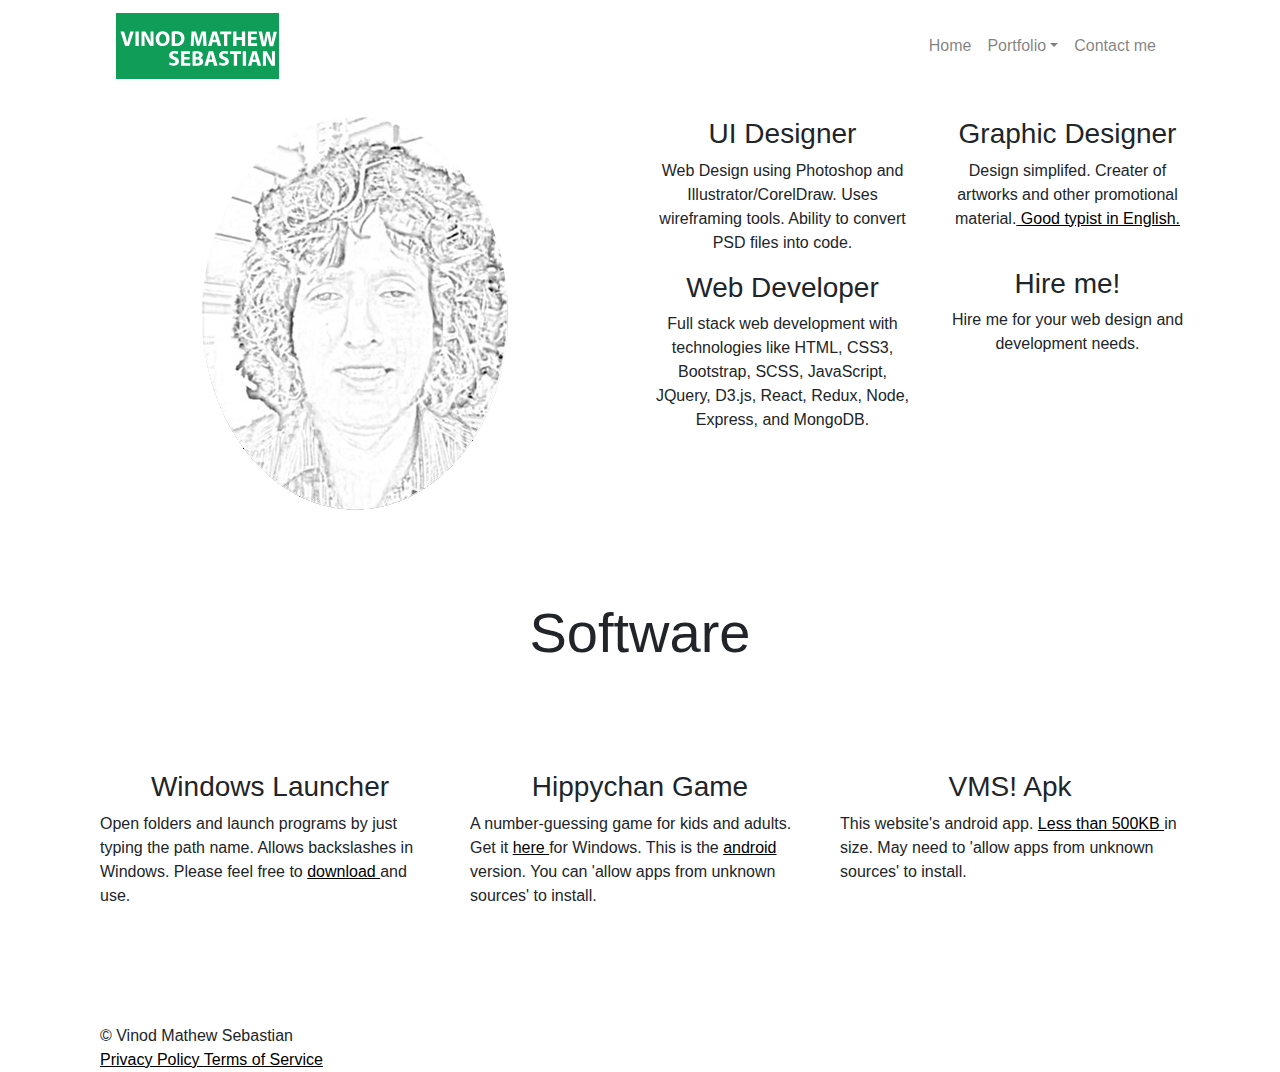
<file: index.html>
<!DOCTYPE html>
<html lang="en">
<head>
    <meta charset="UTF-8">
    <meta name="viewport" content="width=device-width, initial-scale=1.0">
    <meta http-equiv="X-UA-Compatible" content="ie=edge">
    <link rel="stylesheet" href="https://maxcdn.bootstrapcdn.com/bootstrap/4.0.0/css/bootstrap.min.css" integrity="sha384-Gn5384xqQ1aoWXA+058RXPxPg6fy4IWvTNh0E263XmFcJlSAwiGgFAW/dAiS6JXm" crossorigin="anonymous">
    <link rel="stylesheet" href="styles.css">

    <title>Welcome - Vinod</title>
</head>
<body>
<div class="container">
<div class="row">
<div class="col-12">
        <nav class="navbar navbar-expand-md navbar-light bg-white sticky-top">
                <div class="container-fluid">
                   <!--  <a href="#" class="navbar-brand"><img src="logo_green.svg" id="logo" height="66px" alt="Vinod Mathew Sebastian"></a> -->
                    <a href="#" class="navbar-brand logo" > <div id="logo"> </div></a> 
                   
                    <button class="navbar-toggler" type="button" data-toggle="collapse" data-target="#navbar_Res">
                            <span class="navbar-toggler-icon"></span>
                        </button>
                        
                    <div class="collapse navbar-collapse" id="navbar_Res">
                        <ul class="navbar-nav ml-auto">
                            <li class="nav-item ">
                                <a href="#" class="nav-link">Home</a>
                            </li>
                            <li class="nav-item dropdown">
                                    <a href="#" class="nav-link dropdown-toggle" data-toggle="dropdown">Portfolio</a>
                                <ul class="dropdown-menu">
                                    <li class="nav-item"><a href="credentials.html" class="nav-link dropdown-item">Credentials</a></li>
                                    <li class="nav-item"><a href="designs.html" class="nav-link dropdown-item">Designs</a></li>
                                </ul>
                                </li>
                                <li class="nav-item">
                                        <a href="contact_me.html" class="nav-link">Contact me</a>
                                    </li>
                        </ul>
                       
                    </div>
                </div>    
            </nav>
        
            <!-- Two columms with 2x2 columns on the right column. Img on the left column-->
            <div class="container padding">
                <div class="row">
                    <div class="col-md-6 text-center " >
                            <img class="img-fluid text-center" src="banner.png" id="sticky_point" alt ="Vinod_" >
                    </div>
                    
        
                   <div class="col-md-3 top-padding" id="main_section" >
                            <section class="main" >
                                    <article class="first"><h3 class="text-center"> UI Designer </h3> 
                         <p class="text-center">Web Design using Photoshop and Illustrator/CorelDraw. Uses wireframing tools. Ability to convert PSD files into code.</p></article>
                                    <article class="first"><h3 class="text-center"> 
                                        Web Developer </h3>
                         <p class="text-center"> Full stack web development with technologies like HTML, CSS3, Bootstrap, SCSS, JavaScript, JQuery, D3.js, React, Redux, Node, Express, and MongoDB.  </p></article>
                                </section>
                           
                    </div>
                    <div class="col-md-3 ">
                            <section class="main">
                                    <article class="second"><h3 class="text-center">Graphic Designer </h3>
                                        <p class="text-center"> Design simplifed. Creater of artworks and other promotional material.<a href="https://youtu.be/ccz48-CQcYg" target="_blank" > Good typist in English. </a> </p></article> <article class="second">
                                            <h3 class="text-center style-padding">Hire me!</h3> <p class="text-center"> 
                        Hire me for your web design and development needs.
                         
                         </p></article>
                                </section> 
                            
                    </div>
                  
                    
                </div>
            </div>
<!--
              <div class="container-fluid">
<h2 class="text-center soft_w"> Software </h2>

                    <h2 class="text-center"> News - Top Headlines </h2>
                    <h5 class="text-center"> <span id="clickfor">Click for:</span> &nbsp;<span id="india"> India </span>&nbsp;<span id="us"> US News </span>&nbsp;<span id="bbc"> BBC </span>
                    </h5>

                    
              </div>
-->
<!-- Jumbotron -->
            <div class="jumbotron jumbotron-fluid bg-white text-center">
                <div class="container">
                   
                  <h2 class="display-4 text-center">Software </h2>
                  
                </div>
                               
        </div>

              <h4 style="text-align:center;color:#f00"> 
                <noscript> Please upgrade to a modern browser with full JavaScript support. This site requires JavaScript to work. </noscript>  </h4> 
                 
          <div class="container">

<div class="row">
<div class="col-md-4">
<article class="first">
<h3 class="text-center">
Windows Launcher
</h3>
<p>
Open folders and launch programs by just typing the path name. Allows backslashes in Windows. Please feel free to <a href="https://drive.google.com/file/d/1w7NfdgzW5B8HqTf46fZ4v1_fv5JViy7A/view?usp=drivesdk" target="_blank"> download </a> and use.
</p>
</article>
</div>
<div class="col-md-4" >
<article class="first">
<h3 class="text-center">
Hippychan Game
</h3>
<p>
A number-guessing game for kids and adults. Get it <a href="https://drive.google.com/file/d/1ZLk8k3dNxrJdCn0RquV1ngVULI1I_H1Y/view?usp=drivesdk" target="_blank"> here </a> for Windows.
This is the <a href="https://drive.google.com/file/d/1t6YBcYIXi1ND9I8BpOfv8UHTC7FFiX-J/view?usp=sharing" target="_blank" > android </a> version. You can 'allow apps from unknown sources' to install.
</p>
</article>
</div>
<div class="col-md-4">
<article class="first">
<h3 class="text-center">
VMS! Apk
</h3>
<p>
This website's android app. <a href="https://drive.google.com/file/d/1zMVbiOnu_F43qiyQzAllr92iPRBNTOZ-/view?usp=drivesdk" target="_blank">Less than 500KB </a> in size. May need to 'allow apps from unknown sources' to install.
</p>
</article>
</div>

</div>


<!--
                <ul id="myUl">
                        <li id="one"></li>
                         <li id="two"></li>
                         <li id="three"></li>
                         <li id="four"></li>
                         <li id="five"></li> 
                         <li id="six"></li> 
                         <li id="seven"></li> 
                         <li id="eight"></li> 
                         <li id="nine"></li> 
                         <li id="ten"></li> 
                             </ul>
                        
                      <h6 class="text-center">Powered by newsapi.org</h6>
         -->
 </div>
          <div class="container-fluid padding-top">
                <footer>
                        &copy; Vinod Mathew Sebastian
                        <div class="content" > 
                        <a title="Privacy Policy" href="#" > Privacy Policy </a>
                        <a title="Terms of Service" href="#" > Terms of Service </a>
                        
                        </div>
                        </footer>
          </div>

        </div>
    </div>
</div>

<script src="https://code.jquery.com/jquery-3.2.1.slim.min.js" integrity="sha384-KJ3o2DKtIkvYIK3UENzmM7KCkRr/rE9/Qpg6aAZGJwFDMVNA/GpGFF93hXpG5KkN" crossorigin="anonymous"></script>
<script src="https://cdnjs.cloudflare.com/ajax/libs/popper.js/1.12.9/umd/popper.min.js" integrity="sha384-ApNbgh9B+Y1QKtv3Rn7W3mgPxhU9K/ScQsAP7hUibX39j7fakFPskvXusvfa0b4Q" crossorigin="anonymous"></script>
<script src="https://maxcdn.bootstrapcdn.com/bootstrap/4.0.0/js/bootstrap.min.js" integrity="sha384-JZR6Spejh4U02d8jOt6vLEHfe/JQGiRRSQQxSfFWpi1MquVdAyjUar5+76PVCmYl" crossorigin="anonymous"></script>
<script src="sticky.js"></script>
<script src="mquery.js"></script>

    
</body>
</html>
</file>
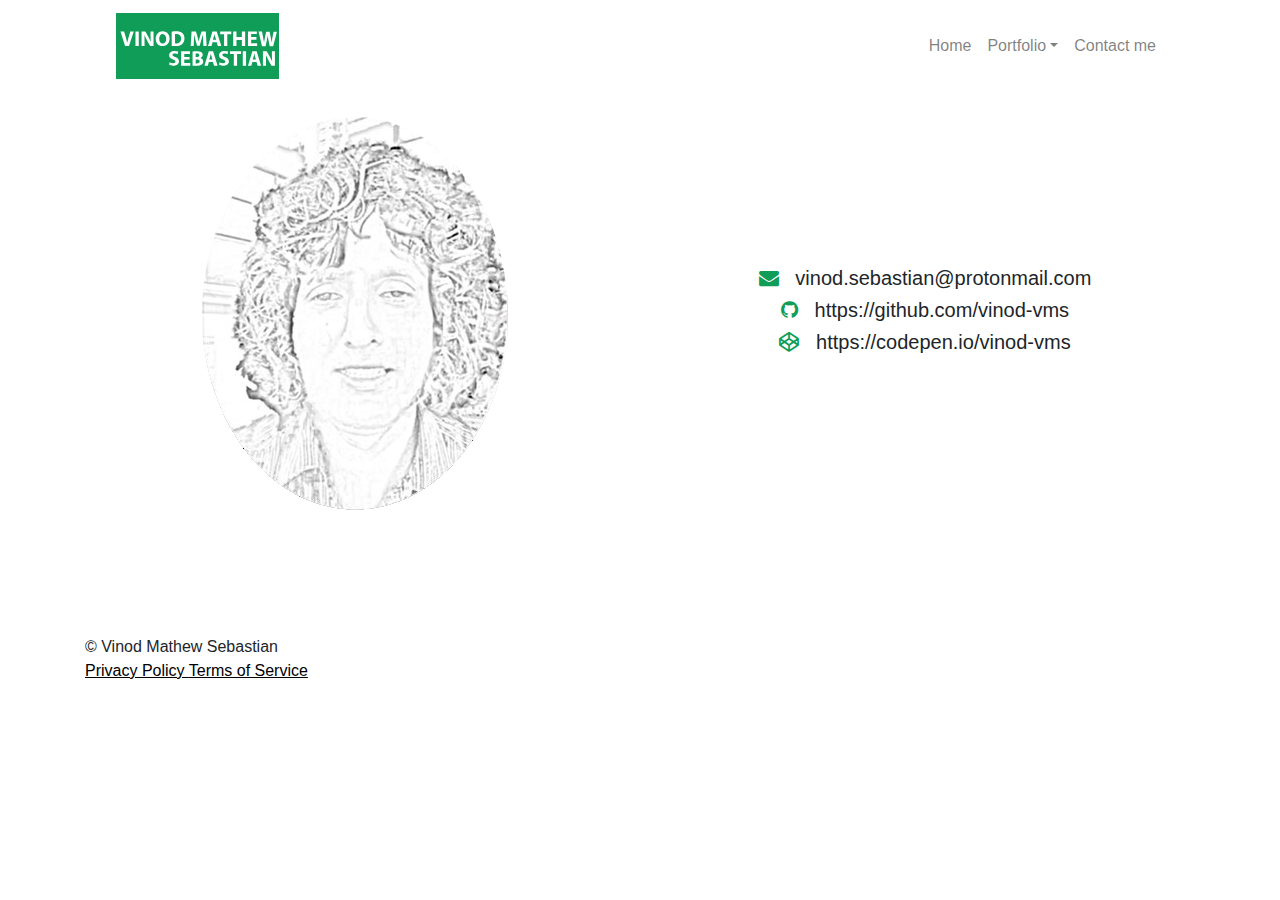
<file: contact_me.html>
<!DOCTYPE html>
<html lang="en">
<head>
    <meta charset="UTF-8">
    <meta name="viewport" content="width=device-width, initial-scale=1.0">
    <meta http-equiv="X-UA-Compatible" content="ie=edge">
    <link rel="stylesheet" href="https://maxcdn.bootstrapcdn.com/bootstrap/4.0.0/css/bootstrap.min.css" integrity="sha384-Gn5384xqQ1aoWXA+058RXPxPg6fy4IWvTNh0E263XmFcJlSAwiGgFAW/dAiS6JXm" crossorigin="anonymous">
    <link href="https://stackpath.bootstrapcdn.com/font-awesome/4.7.0/css/font-awesome.min.css" rel="stylesheet" integrity="sha384-wvfXpqpZZVQGK6TAh5PVlGOfQNHSoD2xbE+QkPxCAFlNEevoEH3Sl0sibVcOQVnN" crossorigin="anonymous">
    <link rel="stylesheet" href="styles.css">

    <title>Welcome - Vinod</title>
</head>
<body>
<div class="container">
<div class="row">
<div class="col-12">
    <nav class="navbar navbar-expand-md navbar-light bg-white sticky-top">
        <div class="container-fluid">
           <!--  <a href="#" class="navbar-brand"><img src="logo_green.svg" id="logo" height="66px" alt="Vinod Mathew Sebastian"></a> -->
            <a href="index.html" class="navbar-brand logo" > <div id="logo"> </div></a> 
           
            <button class="navbar-toggler" type="button" data-toggle="collapse" data-target="#navbar_Res">
                    <span class="navbar-toggler-icon"></span>
                </button>
                
            <div class="collapse navbar-collapse" id="navbar_Res">
                <ul class="navbar-nav ml-auto">
                    <li class="nav-item ">
                        <a href="index.html" class="nav-link">Home</a>
                    </li>
                    <li class="nav-item dropdown">
                            <a href="#" class="nav-link dropdown-toggle" data-toggle="dropdown">Portfolio</a>
                        <ul class="dropdown-menu">
                            <li class="nav-item"><a href="credentials.html" class="nav-link dropdown-item">Credentials</a></li>
                            <li class="nav-item"><a href="designs.html" class="nav-link dropdown-item">Designs</a></li>
                        </ul>
                        </li>
                        <li class="nav-item">
                                <a href="#" class="nav-link">Contact me</a>
                            </li>
                </ul>
               
            </div>
        </div>    
    </nav>
        
            <!-- Two columms with 2x2 columns on the right column. Img on the left column-->
            <div class="container padding">
                <div class="row">
                    <div class="col-md-6 text-center " >
                            <img class="img-fluid text-center" id="sticky_point" src="banner.png"  alt ="Vinod_" >
                    </div>
                    <div class="col-md-6 middle" >
                            <section class="main text-center" >
                                    <article class="first"><h5 > <i class="fa fa-envelope" style="color:#0F9D58"></i> &nbsp; vinod.sebastian@protonmail.com </h5> 
                         </article>
                            <article class="first"><h5><i class="fa fa-github" style="color:#0F9D58"></i> &nbsp; https://github.com/vinod-vms </h5>
                                        </article>
                                <article class="first"><h5><i class="fa fa-codepen" style="color:#0F9D58"></i> &nbsp; https://codepen.io/vinod-vms </h5>
                        </article>
                                </section>
                    </div>
                </div>
            </div>    
            <footer>
                &copy; Vinod Mathew Sebastian
                <div class="content" > 
                <a title="Privacy Policy" href="#" > Privacy Policy </a>
                <a title="Terms of Service" href="#" > Terms of Service </a>
                
                </div>
                </footer>
                   
        </div>
    </div>
</div>

<script src="https://code.jquery.com/jquery-3.2.1.slim.min.js" integrity="sha384-KJ3o2DKtIkvYIK3UENzmM7KCkRr/rE9/Qpg6aAZGJwFDMVNA/GpGFF93hXpG5KkN" crossorigin="anonymous"></script>
<script src="https://cdnjs.cloudflare.com/ajax/libs/popper.js/1.12.9/umd/popper.min.js" integrity="sha384-ApNbgh9B+Y1QKtv3Rn7W3mgPxhU9K/ScQsAP7hUibX39j7fakFPskvXusvfa0b4Q" crossorigin="anonymous"></script>
<script src="https://maxcdn.bootstrapcdn.com/bootstrap/4.0.0/js/bootstrap.min.js" integrity="sha384-JZR6Spejh4U02d8jOt6vLEHfe/JQGiRRSQQxSfFWpi1MquVdAyjUar5+76PVCmYl" crossorigin="anonymous"></script>
<script src="sticky.js"></script>


    
</body>
</html>
</file>
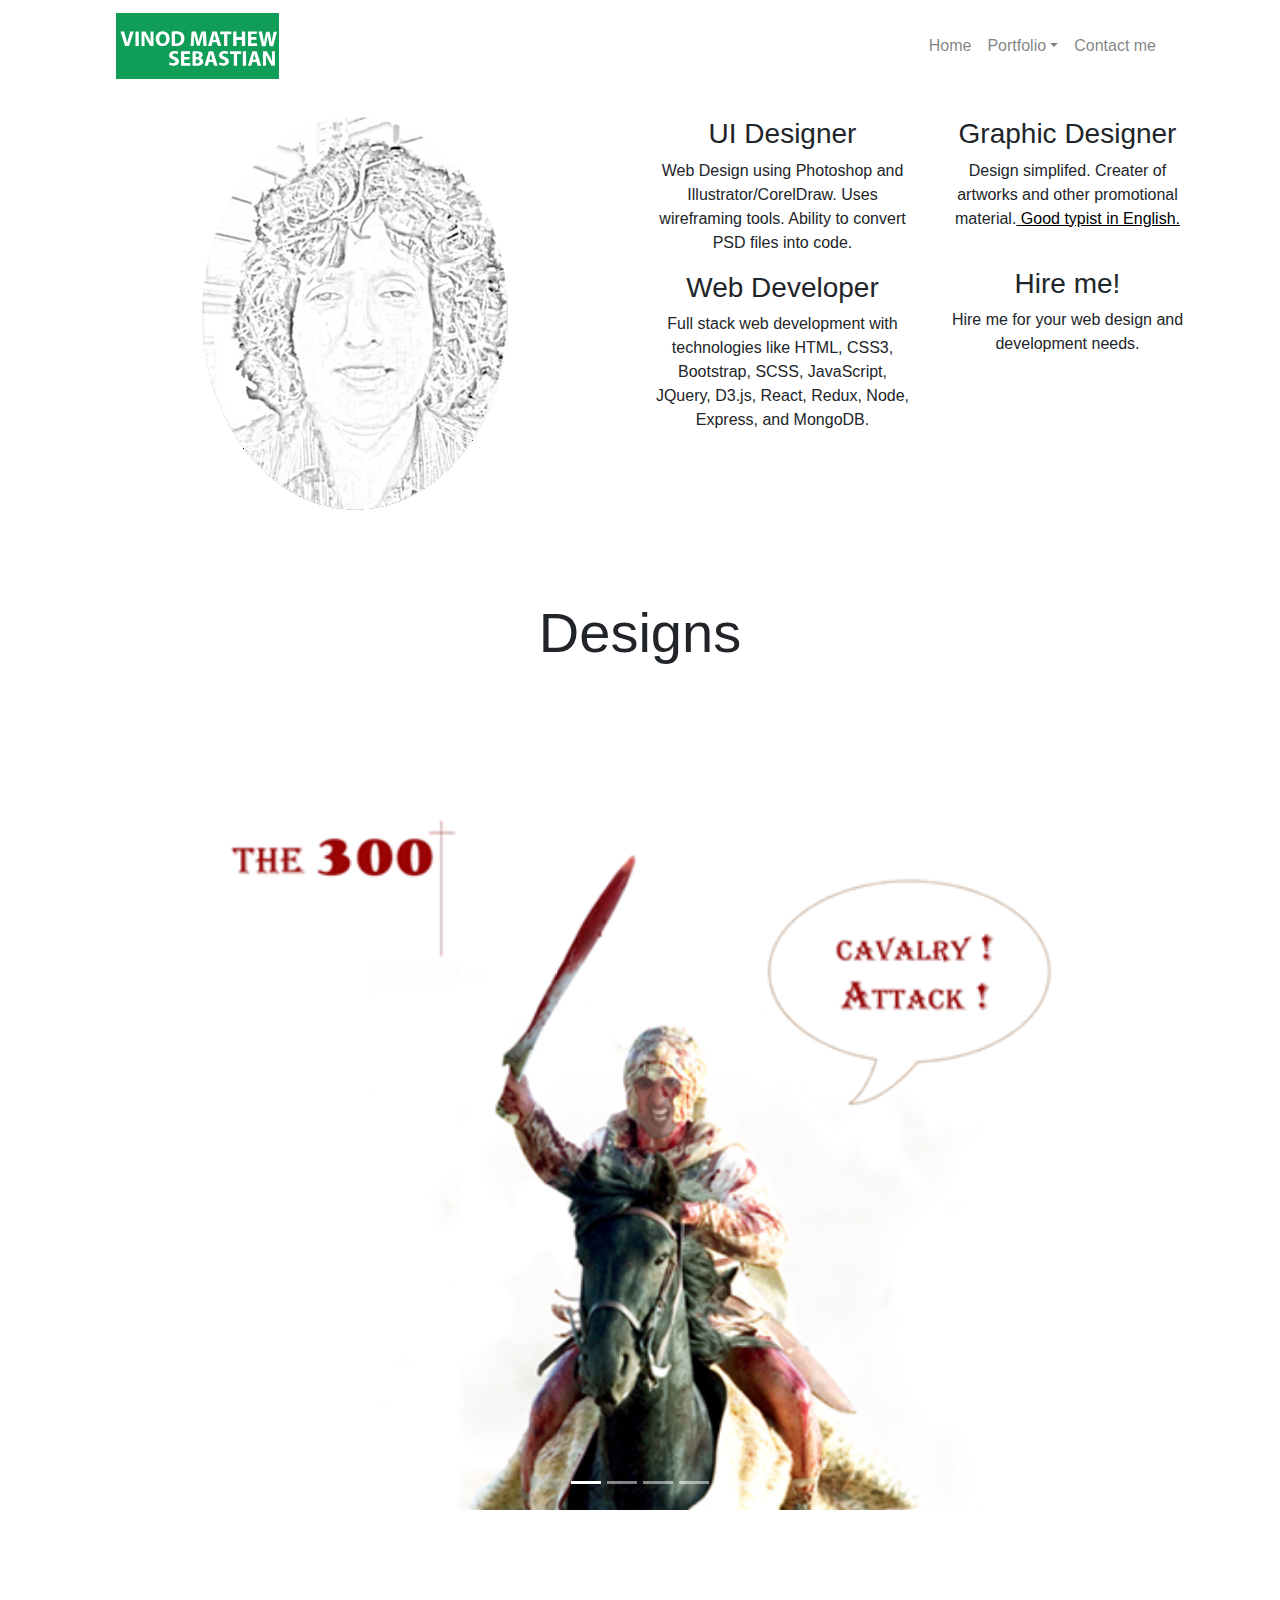
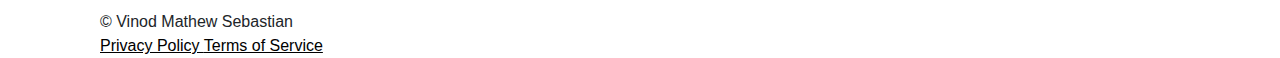
<file: designs.html>
<!DOCTYPE html>
<html lang="en">
<head>
    <meta charset="UTF-8">
    <meta name="viewport" content="width=device-width, initial-scale=1.0">
    <meta http-equiv="X-UA-Compatible" content="ie=edge">
    <link rel="stylesheet" href="https://maxcdn.bootstrapcdn.com/bootstrap/4.0.0/css/bootstrap.min.css" integrity="sha384-Gn5384xqQ1aoWXA+058RXPxPg6fy4IWvTNh0E263XmFcJlSAwiGgFAW/dAiS6JXm" crossorigin="anonymous">
    <link rel="stylesheet" href="styles.css">

    <title>Welcome - Vinod</title>
</head>
<body>
<div class="container">
<div class="row">
<div class="col-12">
        <nav class="navbar navbar-expand-md navbar-light bg-white sticky-top">
                <div class="container-fluid">
                   <!--  <a href="#" class="navbar-brand"><img src="logo_green.svg" id="logo" height="66px" alt="Vinod Mathew Sebastian"></a> -->
                    <a href="index.html" class="navbar-brand logo" > <div id="logo"> </div></a> 
                   
                    <button class="navbar-toggler" type="button" data-toggle="collapse" data-target="#navbar_Res">
                            <span class="navbar-toggler-icon"></span>
                        </button>
                        
                    <div class="collapse navbar-collapse" id="navbar_Res">
                        <ul class="navbar-nav ml-auto">
                            <li class="nav-item ">
                                <a href="index.html" class="nav-link">Home</a>
                            </li>
                            <li class="nav-item dropdown">
                                    <a href="#" class="nav-link dropdown-toggle" data-toggle="dropdown">Portfolio</a>
                                <ul class="dropdown-menu">
                                    <li class="nav-item"><a href="credentials.html" class="nav-link dropdown-item">Credentials</a></li>
                                    <li class="nav-item"><a href="#" class="nav-link dropdown-item">Designs</a></li>
                                </ul>
                                </li>
                                <li class="nav-item">
                                        <a href="contact_me.html" class="nav-link">Contact me</a>
                                    </li>
                        </ul>
                       
                    </div>
                </div>    
            </nav>
        
            <!-- Two columms with 2x2 columns on the right column. Img on the left column-->
            <div class="container padding">
                <div class="row">
                    <div class="col-md-6 text-center " >
                            <img class="img-fluid text-center" src="banner.png" id="sticky_point" alt ="Vinod_" >
                    </div>
                    
        
                   <div class="col-md-3 top-padding" id="main_section" >
                            <section class="main" >
                                    <article class="first"><h3 class="text-center"> UI Designer </h3> 
                         <p class="text-center">Web Design using Photoshop and Illustrator/CorelDraw. Uses wireframing tools. Ability to convert PSD files into code.</p></article>
                                    <article class="first"><h3 class="text-center"> 
                                        Web Developer </h3>
                         <p class="text-center"> Full stack web development with technologies like HTML, CSS3, Bootstrap, SCSS, JavaScript, JQuery, D3.js, React, Redux, Node, Express, and MongoDB.  </p></article>
                                </section>
                           
                    </div>
                    <div class="col-md-3 ">
                            <section class="main">
                                    <article class="second"><h3 class="text-center">Graphic Designer </h3>
                                        <p class="text-center"> Design simplifed. Creater of artworks and other promotional material.<a href="https://youtu.be/ccz48-CQcYg" target="_blank" > Good typist in English. </a> </p></article> <article class="second">
                                            <h3 class="text-center style-padding">Hire me!</h3> <p class="text-center"> 
                        Hire me for your web design and development needs.
                         
                         </p></article>
                                </section> 
                            
                    </div>
                  
                    
                </div>
            </div>
            <!-- Jumbotron-->
            <div class="jumbotron jumbotron-fluid bg-white text-center">
                <div class="container">
                   
                  <h2 class="display-4">Designs</h2>
                  
                </div>
                               
        </div>
            <!-- Carousel -->
            <div id="carouselExampleIndicators" class="carousel slide" data-ride="carousel">
                <ol class="carousel-indicators">
                  <li data-target="#carouselExampleIndicators" data-slide-to="0" class="active"></li>
                  <li data-target="#carouselExampleIndicators" data-slide-to="1"></li>
                  <li data-target="#carouselExampleIndicators" data-slide-to="2"></li>
                  <li data-target="#carouselExampleIndicators" data-slide-to="2"></li>
                </ol>
                <div class="carousel-inner">
                   <div class="carousel-item active">
                        <img class="d-block w-100" src="three_hundred.png"  alt="mercedes benz cls">
                        
                  </div>
                  <div class="carousel-item">
                        <img class="d-block w-100" src="bill.png"  alt="MERCEDES  BENZ">
                        
                  </div>
                  <div class="carousel-item">
                        <img class="d-block w-100" src="kid.png"   alt="Mercedes Benz Recolored">
                        
                  </div>
                  
                  <div class="carousel-item">
                        <img class="d-block w-100" src="freedom_fighter.png"   alt="MERCEDES  BENZ">
                        
                  </div>
                  
                  
                </div>
                <a class="carousel-control-prev" href="#carouselExampleIndicators" role="button" data-slide="prev">
                  <span class="carousel-control-prev-icon" aria-hidden="true"></span>
                  <span class="sr-only">Previous</span>
                </a>
                <a class="carousel-control-next" href="#carouselExampleIndicators" role="button" data-slide="next">
                  <span class="carousel-control-next-icon" aria-hidden="true"></span>
                  <span class="sr-only">Next</span>
                </a>
              </div>
              
          <div class="container-fluid">
                <footer>
                        &copy; Vinod Mathew Sebastian
                        <div class="content" > 
                        <a title="Privacy Policy" href="#" > Privacy Policy </a>
                        <a title="Terms of Service" href="#" > Terms of Service </a>
                        
                        </div>
                        </footer>
          </div>

        </div>
    </div>
</div>

<script src="https://code.jquery.com/jquery-3.2.1.slim.min.js" integrity="sha384-KJ3o2DKtIkvYIK3UENzmM7KCkRr/rE9/Qpg6aAZGJwFDMVNA/GpGFF93hXpG5KkN" crossorigin="anonymous"></script>
<script src="https://cdnjs.cloudflare.com/ajax/libs/popper.js/1.12.9/umd/popper.min.js" integrity="sha384-ApNbgh9B+Y1QKtv3Rn7W3mgPxhU9K/ScQsAP7hUibX39j7fakFPskvXusvfa0b4Q" crossorigin="anonymous"></script>
<script src="https://maxcdn.bootstrapcdn.com/bootstrap/4.0.0/js/bootstrap.min.js" integrity="sha384-JZR6Spejh4U02d8jOt6vLEHfe/JQGiRRSQQxSfFWpi1MquVdAyjUar5+76PVCmYl" crossorigin="anonymous"></script>
<script src="sticky.js"></script>
<script src="mquery.js"></script>

    
</body>
</html>
</file>
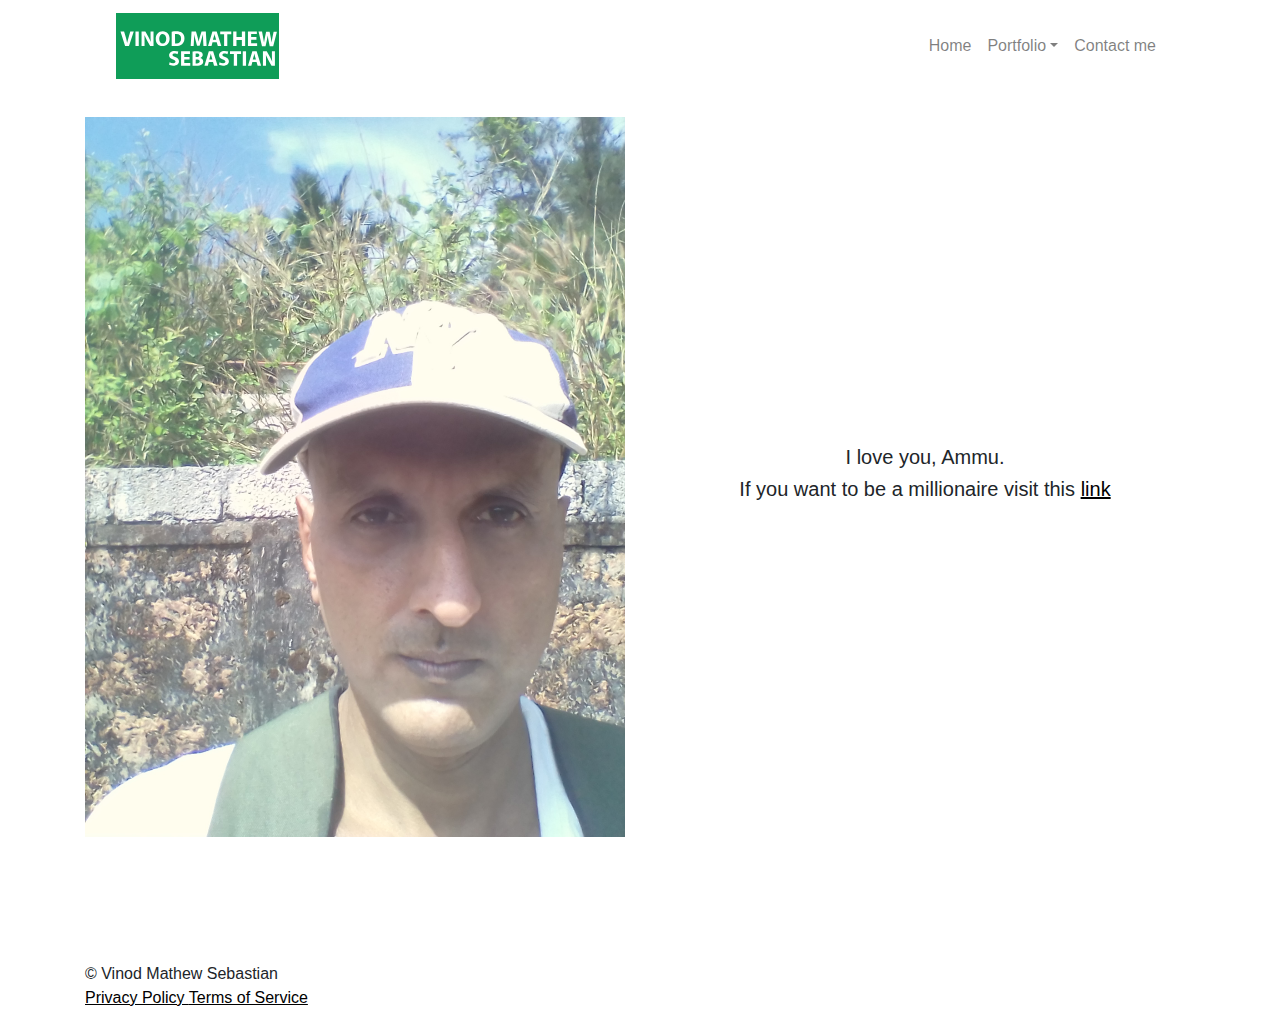
<file: whowantstobeamillionaire.html>
<!DOCTYPE html>
<html lang="en">
<head>
    <meta charset="UTF-8">
    <meta name="viewport" content="width=device-width, initial-scale=1.0">
    <meta http-equiv="X-UA-Compatible" content="ie=edge">
    <link rel="stylesheet" href="https://maxcdn.bootstrapcdn.com/bootstrap/4.0.0/css/bootstrap.min.css" integrity="sha384-Gn5384xqQ1aoWXA+058RXPxPg6fy4IWvTNh0E263XmFcJlSAwiGgFAW/dAiS6JXm" crossorigin="anonymous">
    <link href="https://stackpath.bootstrapcdn.com/font-awesome/4.7.0/css/font-awesome.min.css" rel="stylesheet" integrity="sha384-wvfXpqpZZVQGK6TAh5PVlGOfQNHSoD2xbE+QkPxCAFlNEevoEH3Sl0sibVcOQVnN" crossorigin="anonymous">
    <link rel="stylesheet" href="styles.css">

    <title>Welcome - Vinod</title>
</head>
<body>
<div class="container">
<div class="row">
<div class="col-12">
    <nav class="navbar navbar-expand-md navbar-light bg-white sticky-top">
        <div class="container-fluid">
           <!--  <a href="#" class="navbar-brand"><img src="logo_green.svg" id="logo" height="66px" alt="Vinod Mathew Sebastian"></a> -->
            <a href="index.html" class="navbar-brand logo" > <div id="logo"> </div></a> 
           
            <button class="navbar-toggler" type="button" data-toggle="collapse" data-target="#navbar_Res">
                    <span class="navbar-toggler-icon"></span>
                </button>
                
            <div class="collapse navbar-collapse" id="navbar_Res">
                <ul class="navbar-nav ml-auto">
                    <li class="nav-item ">
                        <a href="index.html" class="nav-link">Home</a>
                    </li>
                    <li class="nav-item dropdown">
                            <a href="#" class="nav-link dropdown-toggle" data-toggle="dropdown">Portfolio</a>
                        <ul class="dropdown-menu">
                            <li class="nav-item"><a href="credentials.html" class="nav-link dropdown-item">Credentials</a></li>
                            <li class="nav-item"><a href="designs.html" class="nav-link dropdown-item">Designs</a></li>
                        </ul>
                        </li>
                        <li class="nav-item">
                                <a href="#" class="nav-link">Contact me</a>
                            </li>
                </ul>
               
            </div>
        </div>    
    </nav>
        
            <!-- Two columms with 2x2 columns on the right column. Img on the left column-->
            <div class="container padding">
                <div class="row">
                    <div class="col-md-6 text-center " >
                            <img class="img-fluid text-center" id="sticky_point" src="vms-image.jpg"  alt ="Vinod_" >
                    </div>
                    <div class="col-md-6 middle" >
                            <section class="main text-center" >
                                    <article class="first"><h5 > I love you, Ammu. </h5> 
                         </article>
                            <article class="first"><h5> If you want to be a millionaire visit this <a href="https://en.wikipedia.org/wiki/Kerala_State_Lotteries" > link</a> </h5>
                                        </article>
                                
            
                                </section>
                    </div>
                </div>
            </div>    
            <footer>
                &copy; Vinod Mathew Sebastian
                <div class="content" > 
                <a title="Privacy Policy" href="#" > Privacy Policy </a>
                <a title="Terms of Service" href="#" > Terms of Service </a>
                
                </div>
                </footer>
                   
        </div>
    </div>
</div>

<script src="https://code.jquery.com/jquery-3.2.1.slim.min.js" integrity="sha384-KJ3o2DKtIkvYIK3UENzmM7KCkRr/rE9/Qpg6aAZGJwFDMVNA/GpGFF93hXpG5KkN" crossorigin="anonymous"></script>
<script src="https://cdnjs.cloudflare.com/ajax/libs/popper.js/1.12.9/umd/popper.min.js" integrity="sha384-ApNbgh9B+Y1QKtv3Rn7W3mgPxhU9K/ScQsAP7hUibX39j7fakFPskvXusvfa0b4Q" crossorigin="anonymous"></script>
<script src="https://maxcdn.bootstrapcdn.com/bootstrap/4.0.0/js/bootstrap.min.js" integrity="sha384-JZR6Spejh4U02d8jOt6vLEHfe/JQGiRRSQQxSfFWpi1MquVdAyjUar5+76PVCmYl" crossorigin="anonymous"></script>
<script src="sticky.js"></script>


    
</body>
</html>
</file>
<file: styles.css>
/*#logo {
    width: 255px;
    height: 66px;
    background: url(logo_green.svg) no-repeat 0 0;
    background-size: contain;
    }
.sticky_logo {
    width: 255px;
    height: 66px;
    background: url(logo_green2.svg) no-repeat 0 0;
    background-size: contain;
    }
    */
    a.nav-link:hover {
        background-color:#0F9D58;
    }
    a.nav-link.dropdown-item:active {
        background-color:#0F9D58;
    }
.padding {
    padding: 25px 0px;
}

.col-md-3 {

display:flex;
align-content:center;
justify-content:center;
}
.middle {
display:flex;
align-items:center;
justify-content:center;
}

ul li {
    list-style: none;
}



a {
    color:#000;
    text-decoration:underline;
}
.nav-link {
    text-decoration: none;
}
a:hover {
    color:#0F9D58;
}

#india, #us, #bbc {
    cursor: pointer;
}
.soft_w {
text-decoration:underline;
text-decoration-color:#0F9D58;
}
.style-padding {
    padding-top:20px;
}
footer {
margin-top:100px;
}
@media all and (max-width:768px) {
    #myUl {
        font-size:1em;
    }
     ul > li > a {
        text-decoration: underline;
    }
    
    p, a {
        font-size:1em;
    }
    h1 {
        font-size:1.6em;
    }
    h2 {
        font-size:1.5em;
    }
    h3 {
        font-size:1.4em;
    }
    h4 {
        font-size:1.3em;
    }
    h5 {
        font-size:1.1em;
    }
    
    .style-padding {
        padding-top:0px;
    }
    .middle {
        padding-top:20px;
    }
    .top-padding {
        padding-top:25px;
    }
    h2.display-4 {
        font-size:2.5em;
    }
footer {
margin-top:40px;
}

}

@media all and (max-width:350px) {
    
    p, a {
        font-size:0.8em;
    }
    p.text-center > a {
        font-size:1em;
    }
    h1 {
        font-size:1.4em;
    }
    h2 {
        font-size:1.3em;
    }
    h3 {
        font-size:1.2em;
    }
    h4 {
        font-size:1.1em;
    }
    h5 {
        font-size:0.9em;
    }
   h2.display-4 {
       font-size:2.2em;
   }
   .navbar-toggler-icon {
    width: 1em;
    height: 1em;
}
.navbar-toggler{
    font-size: 0.65em;
}

footer {
font-size:0.8em;
}

}
@media all and (max-width:250px) {
    
    span.navbar-toggler-icon {
    height:5px;
    width:5px;
    text-align:center;
    line-height:100%;
    vertical-align:middle;
    }
    
    .navbar-toggler{
    height:20px;
    width:20px;
    }
    p, a {
        font-size:0.7em;
    }
    p.text-center > a {
        font-size:0.9em;
    }
    h1 {
        font-size:1.3em;
    }
    h2 {
        font-size:1.2em;
    }
    h3 {
        font-size:1.1em;
    }
    h4 {
        font-size:1em;
    }
    h5 {
        font-size:0.8em;
    }
   h2.display-4 {
       font-size:2.1em;
   }

footer {
font-size:0.7em;
}

}
</file>
